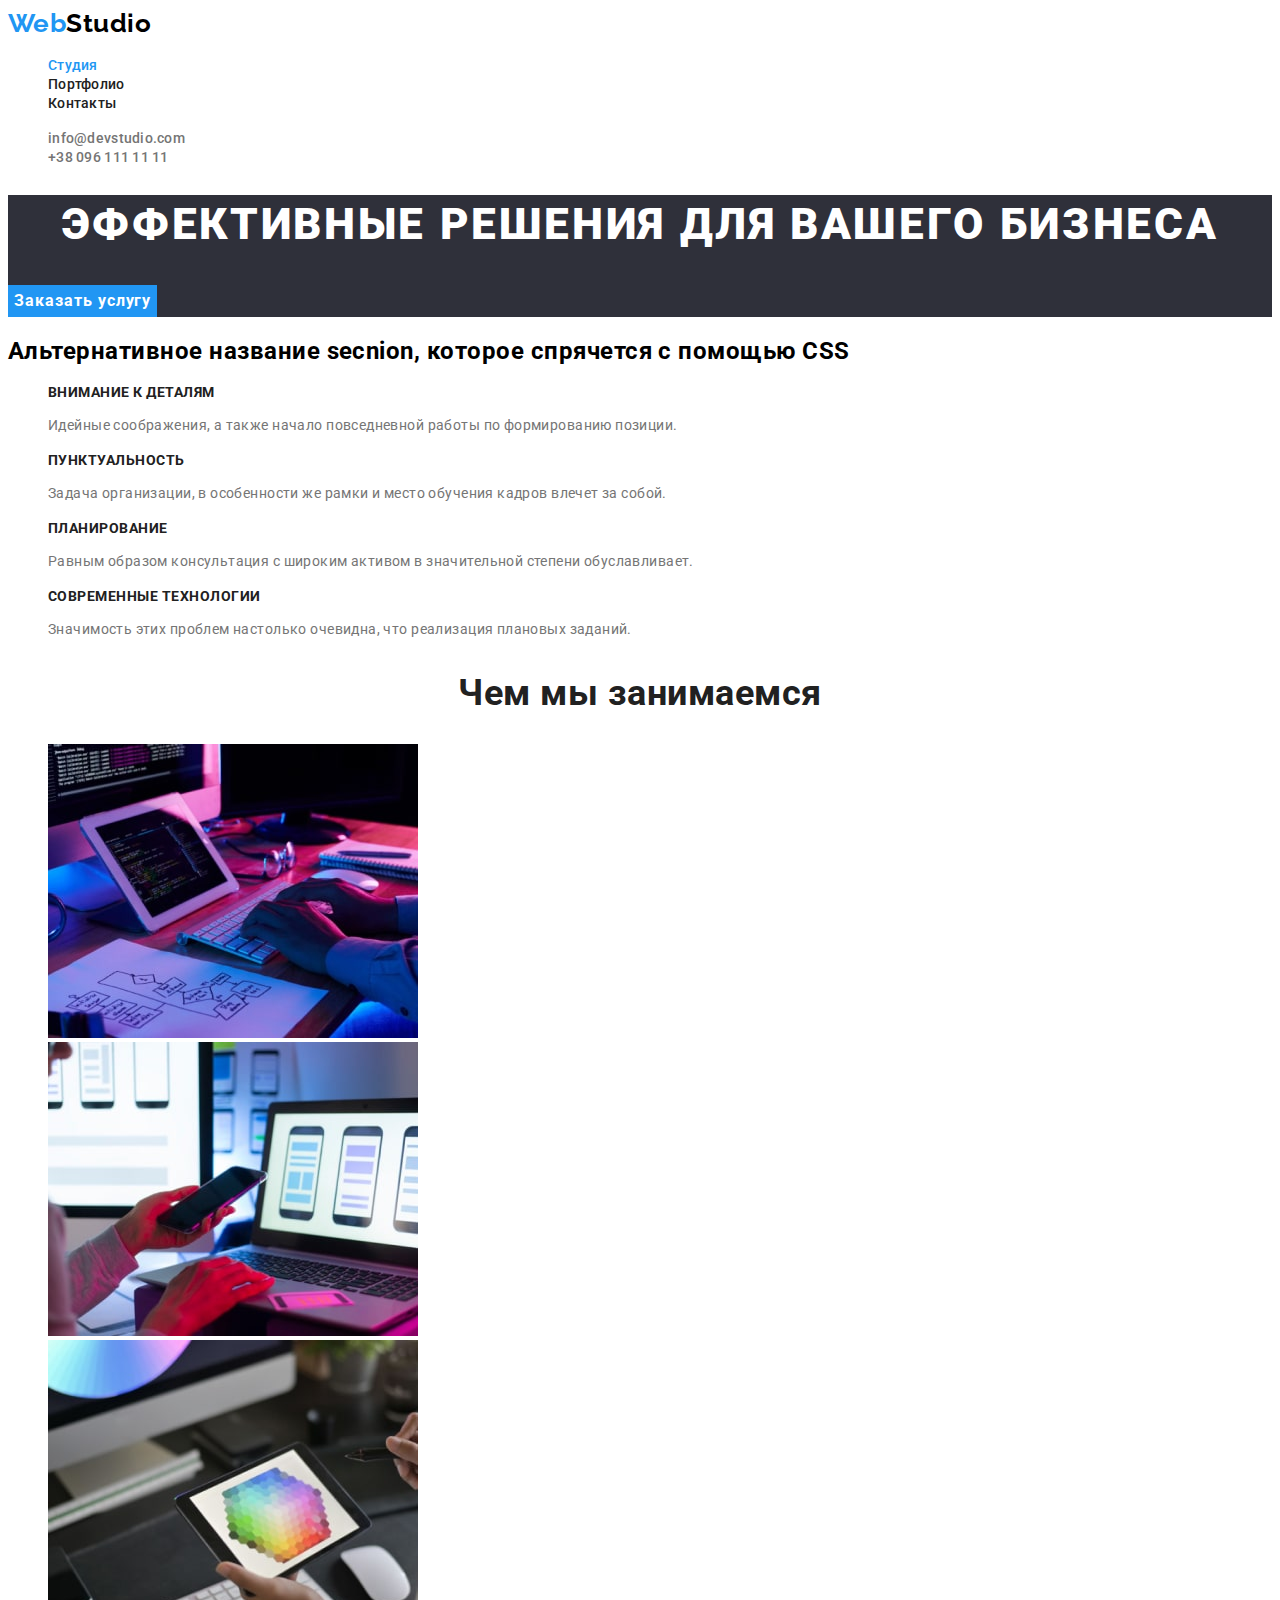
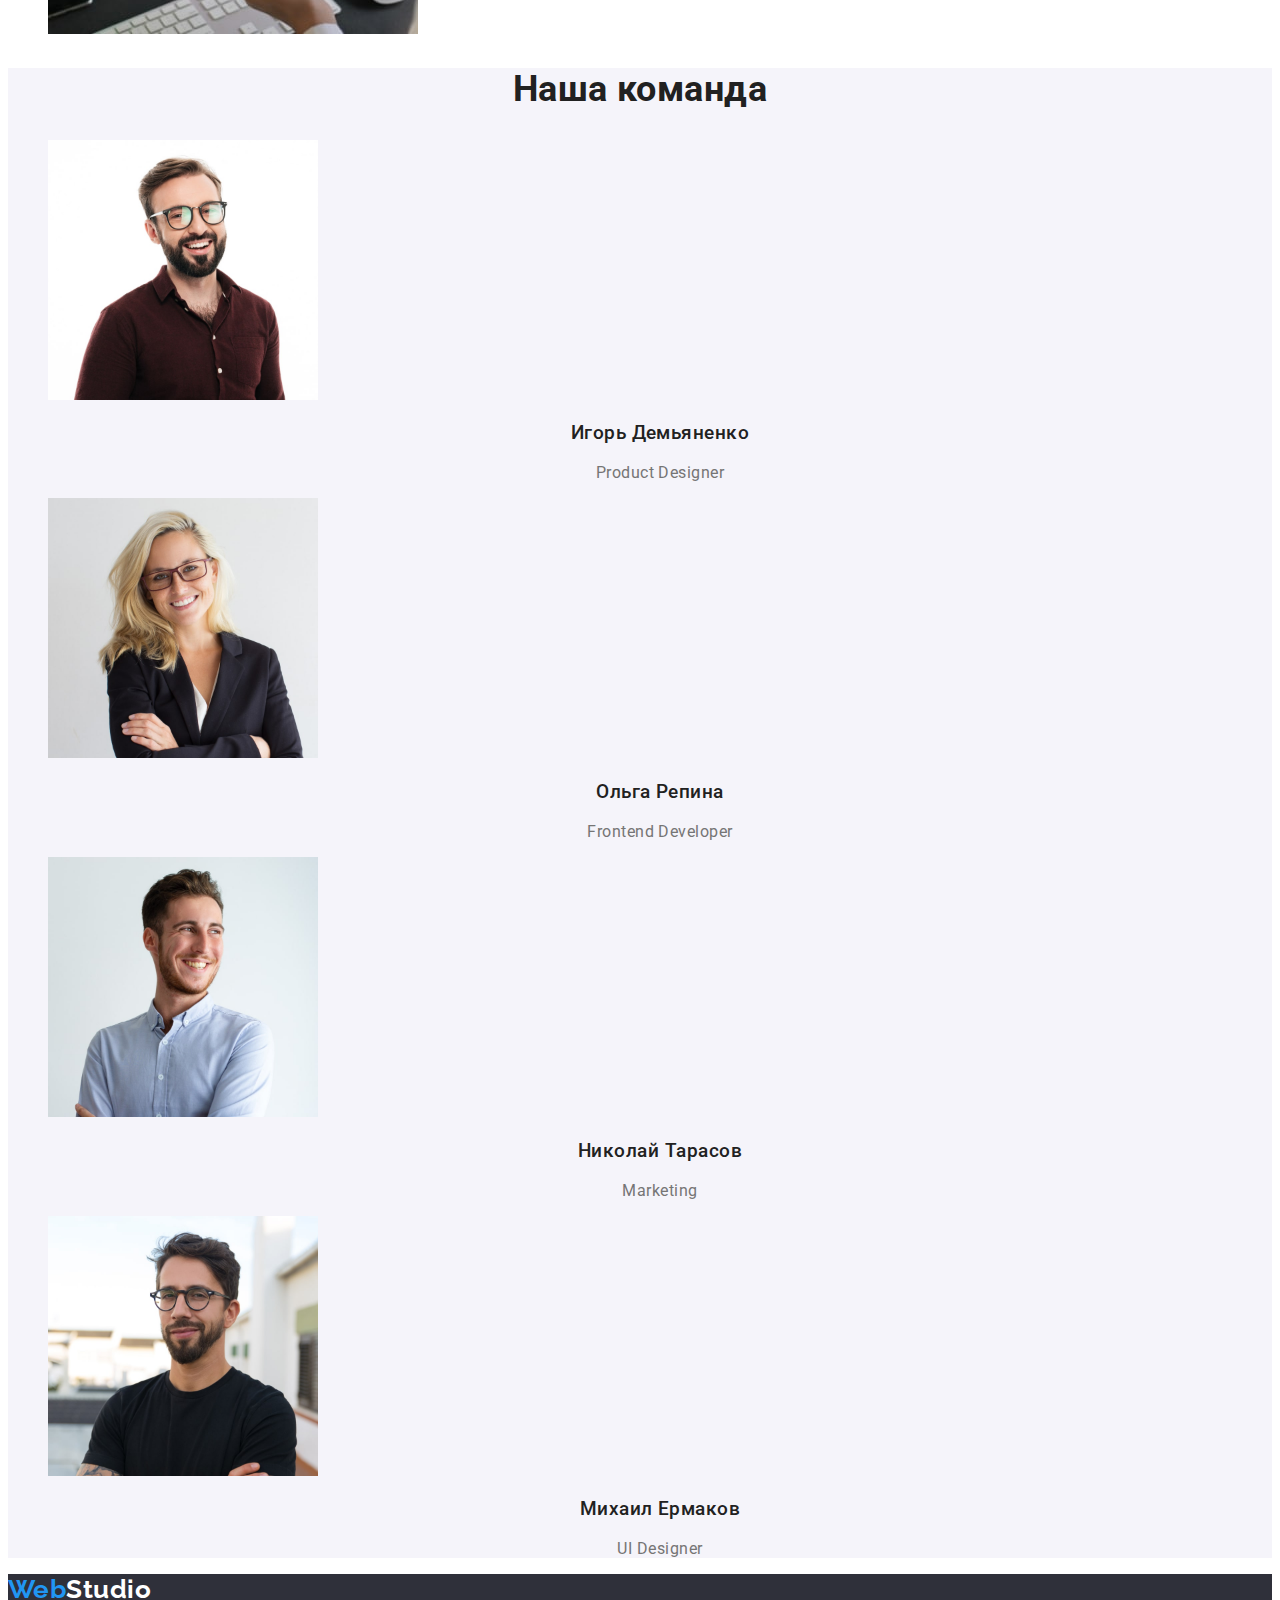
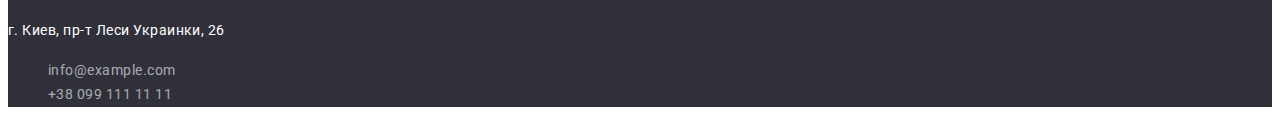
<file: index.html>
<!DOCTYPE html>
<html lang="ru">

<head>
    <meta charset="UTF-8">
    <meta http-equiv="X-UA-Compatible" content="IE=edge">
    <meta name="viewport" content="width=device-width, initial-scale=1.0">
    <title>WebStudio</title>
    <link rel="preconnect" href="https://fonts.googleapis.com">
    <link rel="preconnect" href="https://fonts.gstatic.com" crossorigin>
    <link href="https://fonts.googleapis.com/css2?family=Raleway:wght@700&family=Roboto:wght@400;500;700;900&display=swap"
        rel="stylesheet">
    <link rel="stylesheet" href="./css/style.css">
</head>

<body>
    <!--Шапка сайта-->
    <header class="header">
        <nav class="nav">
            <a href="./index.html" class="header-logo link" lang="en">Web<span class="header-logo-span">Studio</span></a>

            <ul class="header-list list">
                <li class="header-item">
                    <a class="header-link link carrent " href="./index.html">Студия</a>
                </li>
                <li class="header-item">
                    <a class="header-link link" href="./portfolio.html">Портфолио</a>
                </li>
                <li class="header-item">
                    <a class="header-link link" href="">Контакты</a>      
                </li>
            </ul>
        </nav>
        <ul class="header-list list">
            <li class="header-contacts-item">
                <a class="header-contacts-link link" href="mailto:info@devstudio.com">info@devstudio.com</a>
            </li>
            <li class="header-contacts-item">
                <a class="header-contacts-link link" href="tel:+380961111111">+38 096 111 11 11</a>
            </li>
        </ul>
    </header>

    <main>
        <!--Герой-->
        <section class="hero">
            <h1 class="hero-title">Эффективные решения для вашего бизнеса</h1>
            <button class="hero-btn btn" type="button">Заказать услугу</button>
        </section>

        <!--Преимущества-->
        <section class="content">
            <h2>Альтернативное название secnion, которое спрячется с помощью CSS</h2>
            <ul class="content-list list">
                <li class="content-item">
                    <h3 class="content-title">Внимание к деталям</h3>
                    <p class="content-text">Идейные соображения, а также начало повседневной работы по формированию позиции.</p>
                </li>

                <li class="content-item">
                    <h3 class="content-title">Пунктуальность</h3>
                    <p class="content-text">Задача организации, в особенности же рамки и место обучения кадров влечет за собой.</p>
                </li>

                <li class="content-item">
                    <h3 class="content-title">Планирование</h3>
                    <p class="content-text">Равным образом консультация с широким активом в значительной степени обуславливает.</p>
                </li>

                <li class="content-item">
                    <h3 class="content-title">Современные технологии</h3>
                    <p class="content-text">Значимость этих проблем настолько очевидна, что реализация плановых заданий.</p>
                </li>
            </ul>
        </section>

        <!--Чем занимаемся-->
        <section class="job">
            <h2 class="job-title">Чем мы занимаемся</h2>
            <ul class="job-list list">
                <li class="job-item">
                    <img src="./images/box1.jpg" alt="набор кода за компьтером" width="370"></li>
                <li class="job-item">
                    <img src="./images/box2.jpg" alt="работа за ноутбуком" width="370"></li>
                <li class="job-item">
                    <img src="./images/box3.jpg" alt="работа с цветовой палитрой на планшете" width="370"></li>
            </ul>
        </section>
        
        <!--Команда  -->
        <section class="team">
            <h2 class="team-title">Наша команда</h2>
            <ul class="team-list list">
                <li class="team-item">
                    <img src="./images/img.jpg" alt="Игорь Демьяненко" width="270">
                    <h3 class="team-subtitle">Игорь Демьяненко</h3>
                    <p class="team-text" lang="en">Product Designer</p>
                </li>

                <li class="team-item">
                    <img src="./images/img(1).jpg" alt="Ольга Репина" width="270">
                    <h3 class="team-subtitle">Ольга Репина</h3>
                    <p class="team-text" lang="en">Frontend Developer</p>
                </li>
                

                <li class="team-item">
                    <img src="./images/img(2).jpg" alt="Николай Тарасов" width="270">
                    <h3 class="team-subtitle">Николай Тарасов</h3>
                    <p class="team-text" lang="en">Marketing</p>
                </li>

                <li class="team-item">
                    <img src="./images/img(3).jpg" alt="Михаил Ермаков" width="270">
                    <h3 class="team-subtitle">Михаил Ермаков</h3>
                    <p class="team-text" lang="en">UI Designer</p>
                </li>
            </ul>
        </section>
    </main>

    <!--Футер-->
    <footer class="footer">
        <a href="./index.html" class="footer-logo link" lang="en">Web<span class="footer-logo-span">Studio</span></a>
       
        <address class="address">
            <p class="footer-text">г. Киев, пр-т Леси Украинки, 26</p>
            <ul class="footer-list list">
                <li class="footer-item">
                    <a class="footer-link link" href="mailto:info@example.com">info@example.com</a>
                </li>
                <li class="footer-item">
                    <a class="footer-link link" href="tel:+380991111111">+38 099 111 11 11</a>
                </li>
            </ul>
        </address>
    </footer>
</body>

</html>
</file>
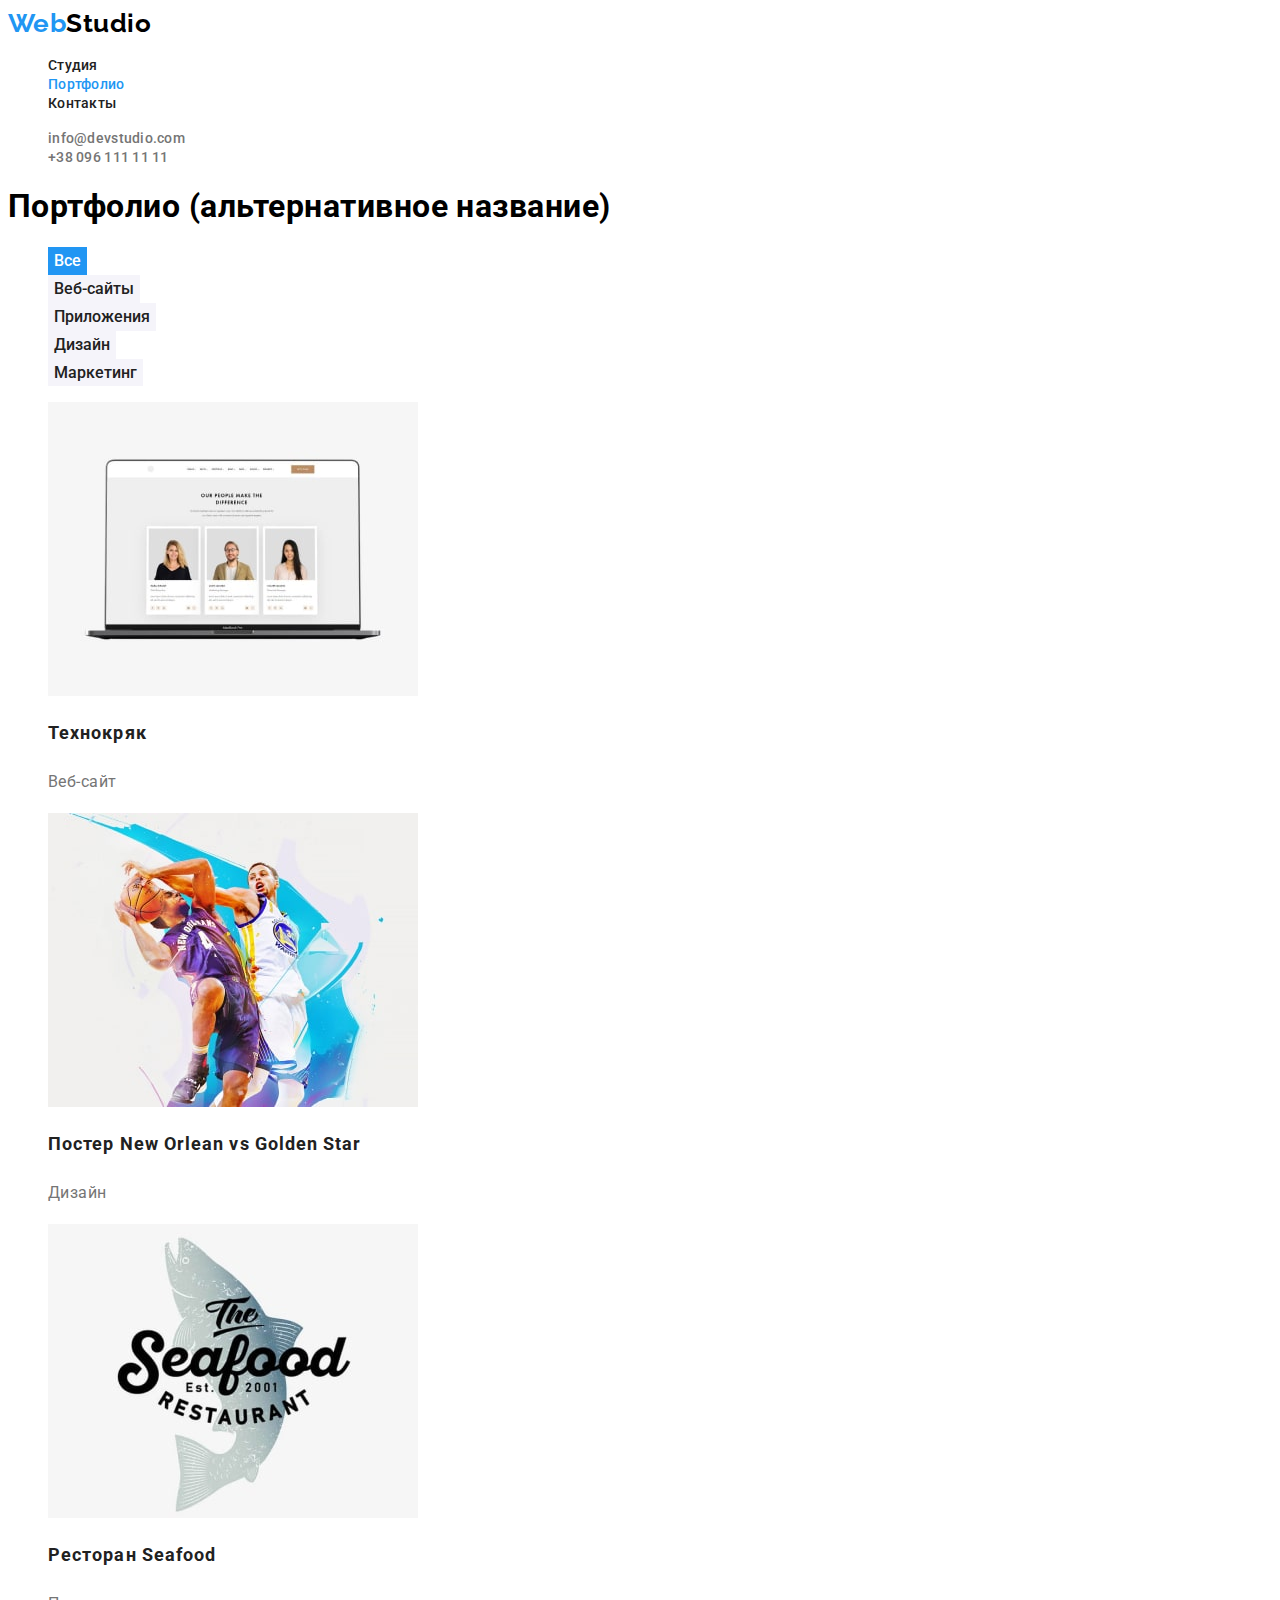
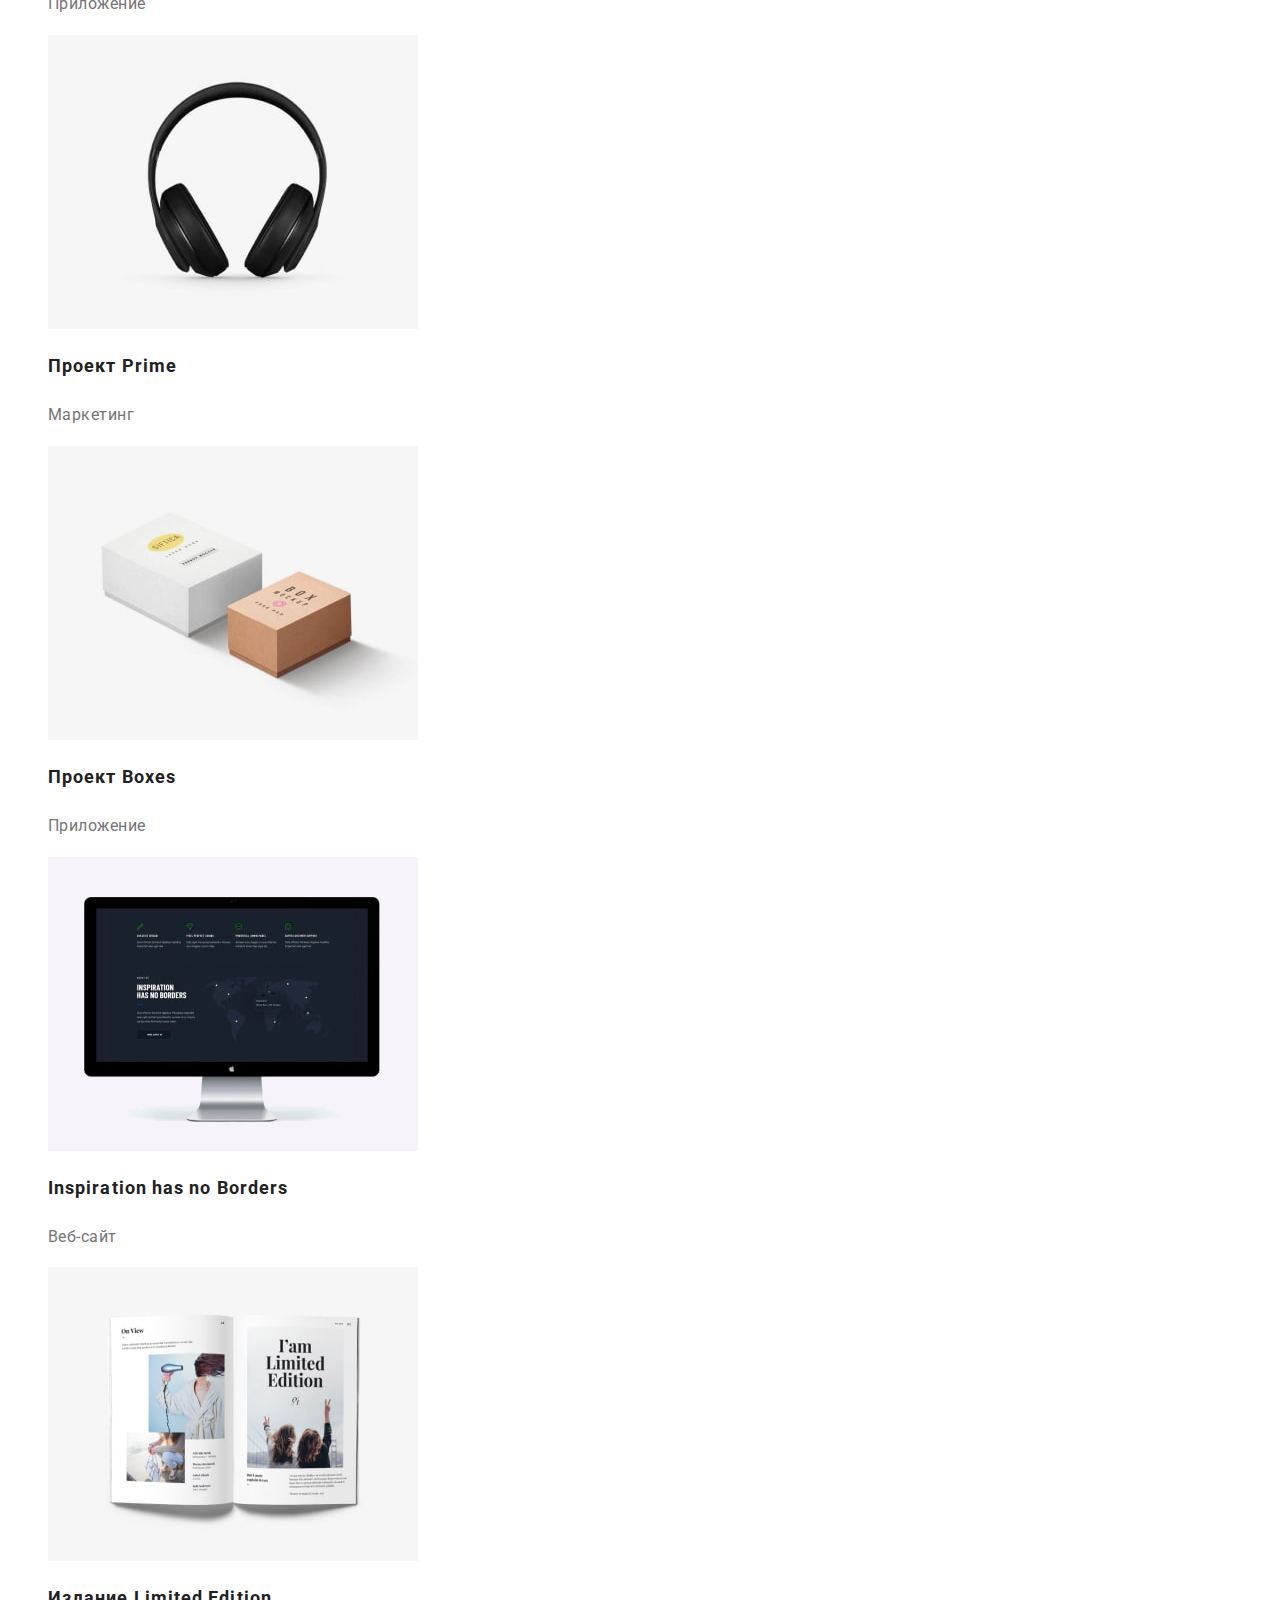
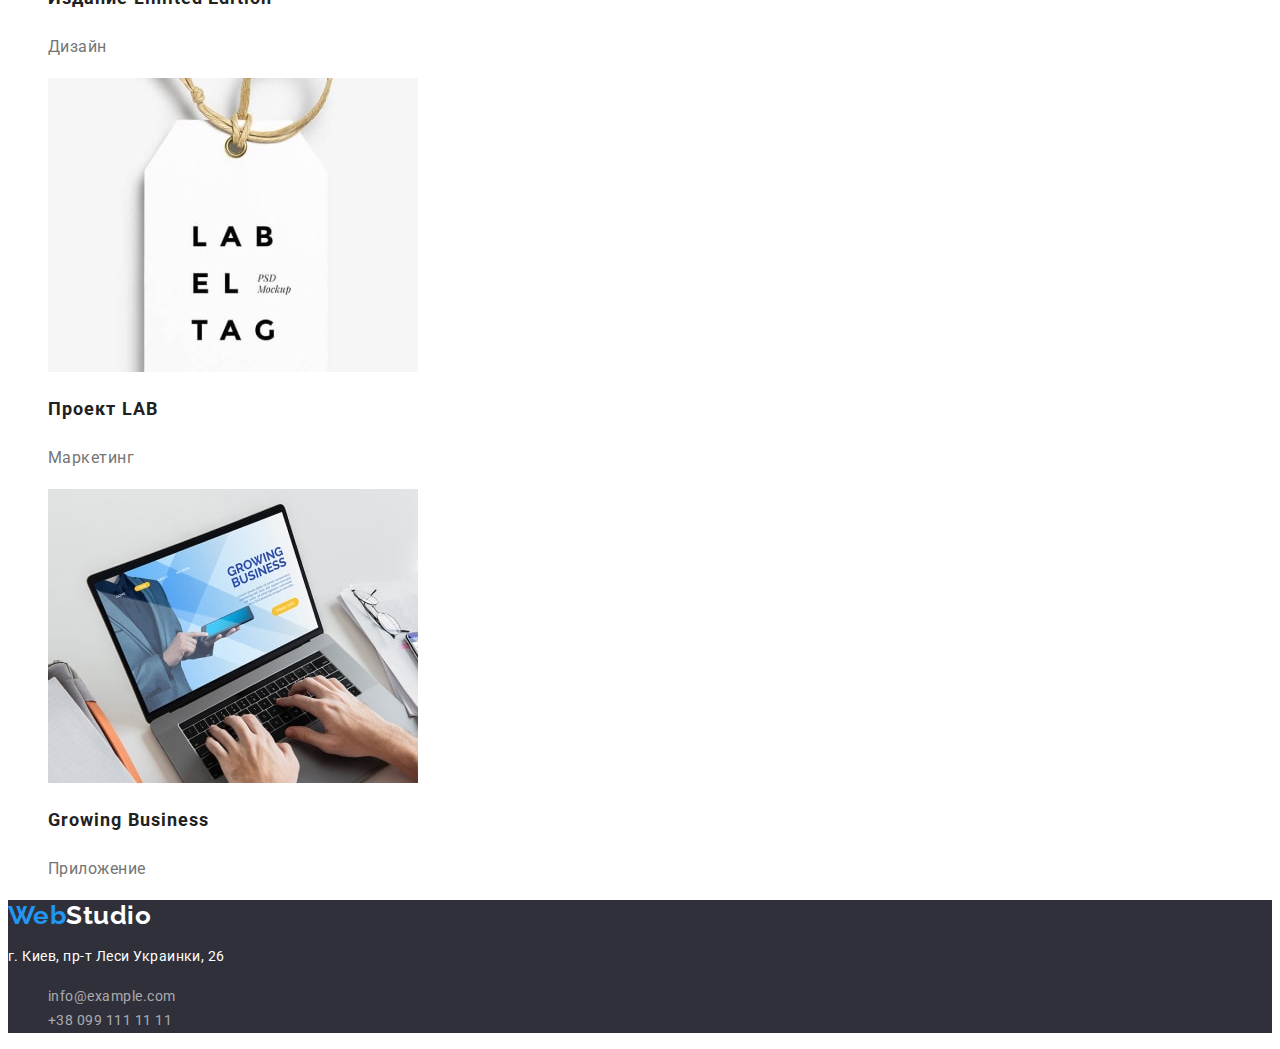
<file: portfolio.html>
<!DOCTYPE html>
<html lang="ru">
<head>
    <meta charset="UTF-8">
    <meta http-equiv="X-UA-Compatible" content="IE=edge">
    <meta name="viewport" content="width=device-width, initial-scale=1.0">
    <title>WebStudio</title>
    <link rel="preconnect" href="https://fonts.googleapis.com">
    <link rel="preconnect" href="https://fonts.gstatic.com" crossorigin>
    <link href="https://fonts.googleapis.com/css2?family=Raleway:wght@700&family=Roboto:wght@400;500;700;900&display=swap"
        rel="stylesheet">
    <link rel="stylesheet" href="./css/style.css">
</head>
<body>
    <!--Шапка сайта-->
    <header class="header">
        <nav class="nav">
            <a href="./index.html" class="header-logo link" lang="en">Web<span class="header-logo-span">Studio</span></a>
    
            <ul class="header-list list">
                <li class="header-item">
                    <a class="header-link link" href="./index.html">Студия</a>
                </li>
                <li class="header-item">
                    <a class="header-link link carrent" href="./portfolio.html">Портфолио</a>
                </li>
                <li class="header-item">
                    <a class="header-link link" href="">Контакты</a>
                </li>
            </ul>
        </nav>
        <ul class="header-list list">
            <li class="header-contacts-item">
                <a class="header-contacts-link link" href="mailto:info@devstudio.com">info@devstudio.com</a>
            </li>
            <li class="header-contacts-item">
                <a class="header-contacts-link link" href="tel:+380961111111">+38 096 111 11 11</a>
            </li>
        </ul>
    </header>
    
    <main>
        <!--Портфолио с карточками-->
        <section class="card">
            <h1 class="card-title">Портфолио (альтернативное название)</h1>
            <ul class="card-list list">
                <li class="card-item">
                    <button class="card-btn btn active" type="button">Все</button>
                </li>
                <li class="card-item">
                    <button class="card-btn btn" type="button">Веб-сайты</button>
                </li>
                <li class="card-item">
                    <button class="card-btn btn" type="button">Приложения</button>
                </li>
                <li class="card-item">
                    <button class="card-btn btn" type="button">Дизайн</button>
                </li>
                <li class="card-item">
                    <button class="card-btn btn" type="button">Маркетинг</button>
                </li>
            </ul>
            <ul class="card-items list">
                <li class="card-items-item">
                    <img src="./images/card-1.jpg" alt="открыт ноутбук" width="370">
                        <h2 class="card-subtitle">Технокряк</h2>
                        <p class="card-text">Веб-сайт</p>                 
                </li>
                <li class="card-items-item">
                    <img src="./images/card-2.jpg" alt="два баскетболиста с мячом" width="370">
                        <h2 class="card-subtitle">Постер <span lang="en">New Orlean vs Golden Star</span></h2>
                        <p class="card-text">Дизайн</p>                   
                </li>
                <li class="card-items-item">
                    <img src="./images/card-3.jpg" alt="логотип ресторана" width="370">
                        <h2 class="card-subtitle">Ресторан <span lang="en"></span> Seafood</h2>
                        <p class="card-text">Приложение</p>
                    
                </li>
                <li class="card-items-item">
                    <img src="./images/card-4.jpg" alt="наушники" width="370">
                        <h2 class="card-subtitle">Проект <span lang="en"></span> Prime</h2>
                        <p class="card-text">Маркетинг</p>
                    
                </li>
                <li class="card-items-item">
                    <img src="./images/card-5.jpg" alt="коробки" width="370">
                        <h2 class="card-subtitle">Проект <span lang="en"></span> Boxes</h2>
                        <p class="card-text">Приложение</p>
                    
                </li>
                <li class="card-items-item">
                    <img src="./images/card-6.jpg" alt="монитор" width="370">
                        <h2 class="card-subtitle" lang="en">Inspiration has no Borders</h2>
                        <p class="card-text">Веб-сайт</p>
                    
                </li>
                <li class="card-items-item">
                    <img src="./images/card-7.jpg" alt="книга" width="370">
                        <h2 class="card-subtitle">Издание <span lang="en">Limited Edition</span></h2>
                        <p class="card-text">Дизайн</p>
                    
                </li>
                <li class="card-items-item">
                    <img src="./images/card-8.jpg" alt="ярлык" width="370">
                        <h2 class="card-subtitle">Проект <span lang="en">LAB</span></h2>
                        <p class="card-text">Маркетинг</p>
                    
                </li>
                <li class="card-items-item">
                    <img src="./images/card-9.jpg" alt="робота за ноутбуком" width="370">
                        <h2 class="card-subtitle" lang="en">Growing Business</h2>
                        <p class="card-text">Приложение</p>
                </li>
            </ul>
        </section>
        
    </main>
    
    <!--Футер-->
    <footer class="footer">
        <a href="./index.html" class="footer-logo link" lang="en">Web<span class="footer-logo-span">Studio</span></a>
    
        <address class="address">
            <p class="footer-text">г. Киев, пр-т Леси Украинки, 26</p>
            <ul class="footer-list list">
                <li class="footer-item">
                    <a class="footer-link link" href="mailto:info@example.com">info@example.com</a>
                </li>
                <li class="footer-item">
                    <a class="footer-link link" href="tel:+380991111111">+38 099 111 11 11</a>
                </li>
            </ul>
        </address>
    </footer>
</body>
</html>
</file>
<file: css/style.css>
:root {
  --primary-title-color: #ffffff;
  --secondary-title-color: #212121;
  --primary-text-color: #000000;
  --secondary-text-color: #757575;
  --third-text-color: #2196f3;

  --primary-background: #2f303a;
  --secondary-background: #f5f4fa;
  --third-background: #2196f3;
}

body {
  font-family: "Roboto", sans-serif;
  background: #ffffff;
  letter-spacing: 0.03em;
}

.list {
  list-style: none;
}

.link {
  text-decoration: none;
}

.btn {
  border: none;
}

.header-link.link.carrent {
  color: var(--third-text-color);
}
.header-link:hover,
.header-link:focus,
.header-link:active,
.header-contacts-link:hover,
.header-contacts-link:focus,
.header-contacts-link:active,
.footer-link:hover,
.footer-link:focus,
.footer-link:active {
  color: var(--third-text-color);
}

.card-btn:hover,
.card-btn:focus,
.card-btn:active {
  background: var(--third-background);
  color: var(--primary-title-color);
}

/* Шапка сайта*/

.header-link {
  font-weight: 500;
  font-size: 14px;
  line-height: calc(16 / 14);
  letter-spacing: 0.02em;
  color: var(--secondary-title-color);
}

.header-contacts-link {
  font-weight: 500;
  font-size: 14px;
  line-height: calc(16 / 14);
  letter-spacing: 0.02em;
  color: var(--secondary-text-color);
}

.header-logo {
  font-family: "Raleway", sans-serif;
  font-weight: 700;
  font-size: 26px;
  line-height: calc(31 / 26);

  color: var(--third-text-color);
}

.header-logo-span {
  font-family: "Raleway", sans-serif;
  font-weight: 700;
  font-size: 26px;
  line-height: calc(31 / 26);

  color: var(--primary-text-color);
}

/* Герой */

.hero-btn {
  font-family: inherit;
  font-weight: 700;
  font-size: 16px;
  line-height: 1.87;
  letter-spacing: 0.06em;

  cursor: pointer;
  background: var(--third-background);
  color: var(--primary-title-color);
}

.hero-title {
  font-weight: 900;
  font-size: 44px;
  line-height: 1.36;

  text-align: center;
  letter-spacing: 0.06em;
  text-transform: uppercase;
  color: var(--primary-title-color);
}

.hero {
  background: var(--primary-background);
}

/*Преимущества */

.content-text {
  font-size: 14px;
  line-height: 1.71;
  letter-spacing: 0.03em;

  color: var(--secondary-text-color);
}

.content-title {
  font-weight: 700;
  font-size: 14px;
  line-height: calc(16 / 14);
  text-transform: uppercase;

  color: var(--secondary-title-color);
}

/*Чем занимаемся */

.job-title {
  font-weight: 700;
  font-size: 36px;
  line-height: calc(42 / 36);
  text-align: center;

  color: var(--secondary-title-color);
}

/*Команда */

.team-title {
  font-weight: 700;
  font-size: 36px;
  line-height: calc(42 / 36);
  text-align: center;

  color: var(--secondary-title-color);
}

.team-subtitle {
  font-weight: 500;
  line-height: calc(19 / 16);
  text-align: center;

  color: var(--secondary-title-color);
}

.team-text {
  line-height: calc(19 / 16);
  text-align: center;

  color: var(--secondary-text-color);
}

.team {
  background: var(--secondary-background);
}

/* Портфолио */

.card-btn.btn.active {
  font-family: inherit;
  font-weight: 500;
  font-size: 16px;
  line-height: 1.62;

  cursor: pointer;
  background: var(--third-text-color);
  color: var(--primary-title-color);
}

.card-btn {
  font-family: inherit;
  font-weight: 500;
  font-size: 16px;
  line-height: 1.62;

  cursor: pointer;
  background: var(--secondary-background);
  color: var(--secondary-title-color);
}

.card-text {
  font-size: 16px;
  line-height: 1.87;

  color: var(--secondary-text-color);
}

.card-subtitle {
  font-weight: 700;
  font-size: 18px;
  line-height: 2;
  letter-spacing: 0.06em;

  color: var(--secondary-title-color);
}

/*Футер */

.footer-link {
  font-size: 14px;
  line-height: 1.71;

  color: rgba(255, 255, 255, 0.6);
}

.footer-text {
  font-size: 14px;
  line-height: 1.71;

  color: var(--primary-title-color);
}

.footer-logo {
  font-family: "Raleway", sans-serif;
  font-weight: 700;
  font-size: 26px;
  line-height: calc(31 / 26);

  color: var(--third-text-color);
}

.footer-logo-span {
  font-family: "Raleway", sans-serif;
  font-weight: 700;
  font-size: 26px;
  line-height: calc(31 / 26);

  color: var(--primary-title-color);
}

.address {
  font-style: normal;
}

.footer {
  background: var(--primary-background);
}
</file>
